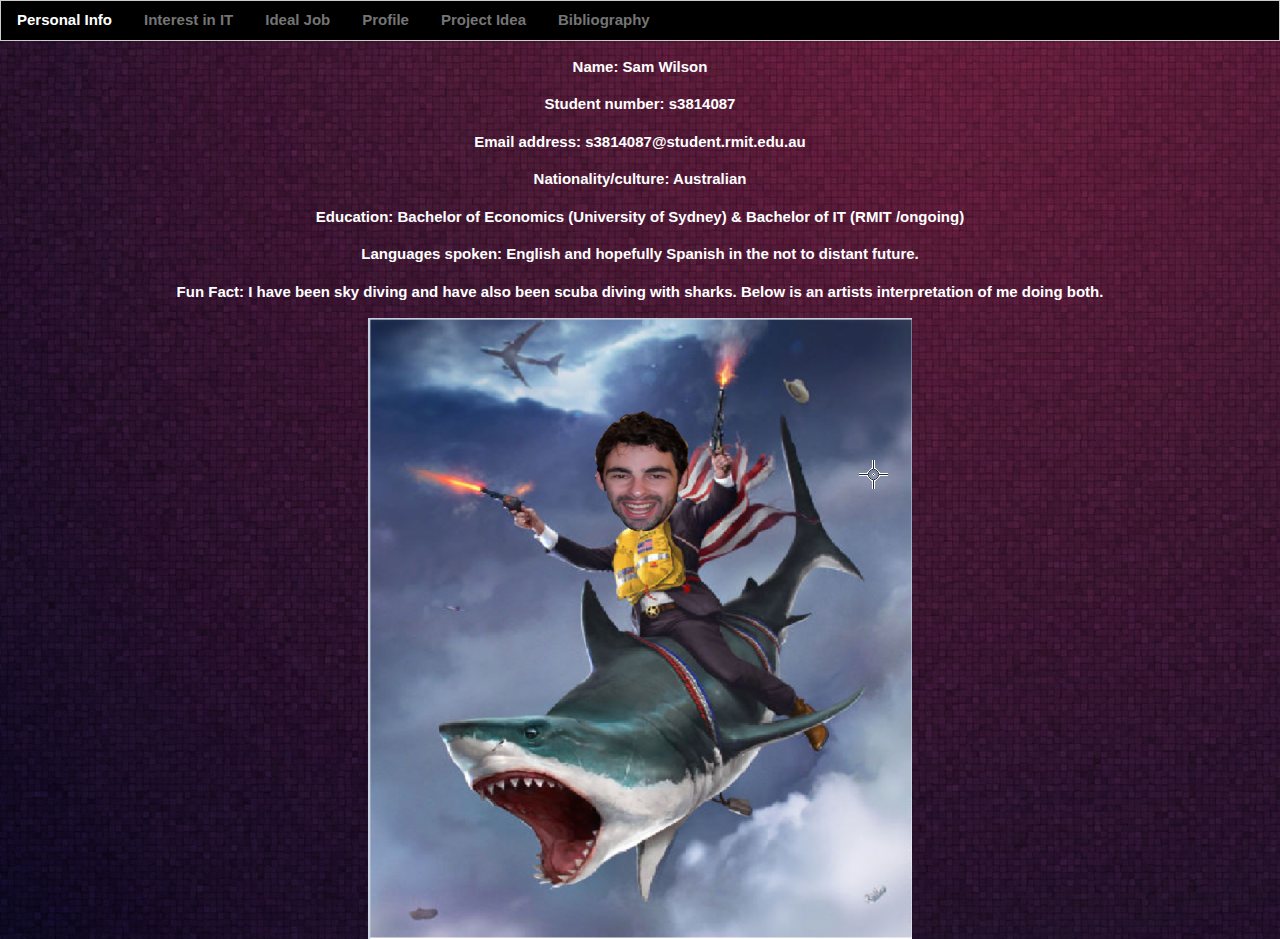
<file: index.html>
<!DOCTYPE html>
<html>
<head>
  <link rel="stylesheet" href="https://www.w3schools.com/w3css/4/w3.css">
  <link rel="stylesheet" href="style.css">
</head>
  
<body>
  
<div class="w3-bar w3-border w3-black">
  <a href="index.html" class="w3-bar-item w3-button">Personal Info</a>
  <a href="interest_in_IT.html" class="w3-bar-item w3-button w3-hover-none w3-text-grey w3-hover-text-white">Interest in IT</a>
  <a href="ideal_job.html" class="w3-bar-item w3-button w3-hover-none w3-text-grey w3-hover-text-white">Ideal Job</a>
  <a href="profile.html" class="w3-bar-item w3-button w3-hover-none w3-text-grey w3-hover-text-white">Profile</a>
  <a href="project_idea.html" class="w3-bar-item w3-button w3-hover-none w3-text-grey w3-hover-text-white">Project Idea</a>
  <a href="bibliography.html" class="w3-bar-item w3-button w3-hover-none w3-text-grey w3-hover-text-white">Bibliography</a>
</div>

<div class="w3-container w3-center">
  <p>Name: Sam Wilson<p>
  <p>Student number: s3814087</p>
  <p>Email address: s3814087@student.rmit.edu.au</p>
  <p>Nationality/culture: Australian</p>
  <p>Education: Bachelor of Economics (University of Sydney) & Bachelor of IT (RMIT /ongoing)</p>  
  <p>Languages spoken: English and hopefully Spanish in the not to distant future.</p>
  <p>Fun Fact: I have been sky diving and have also been scuba diving with sharks. Below is an artists interpretation of me doing both.</p>
  <img src="ProfilePicture.png" alt="Profile picture">
</div>
  


</body>
</html>
</file>
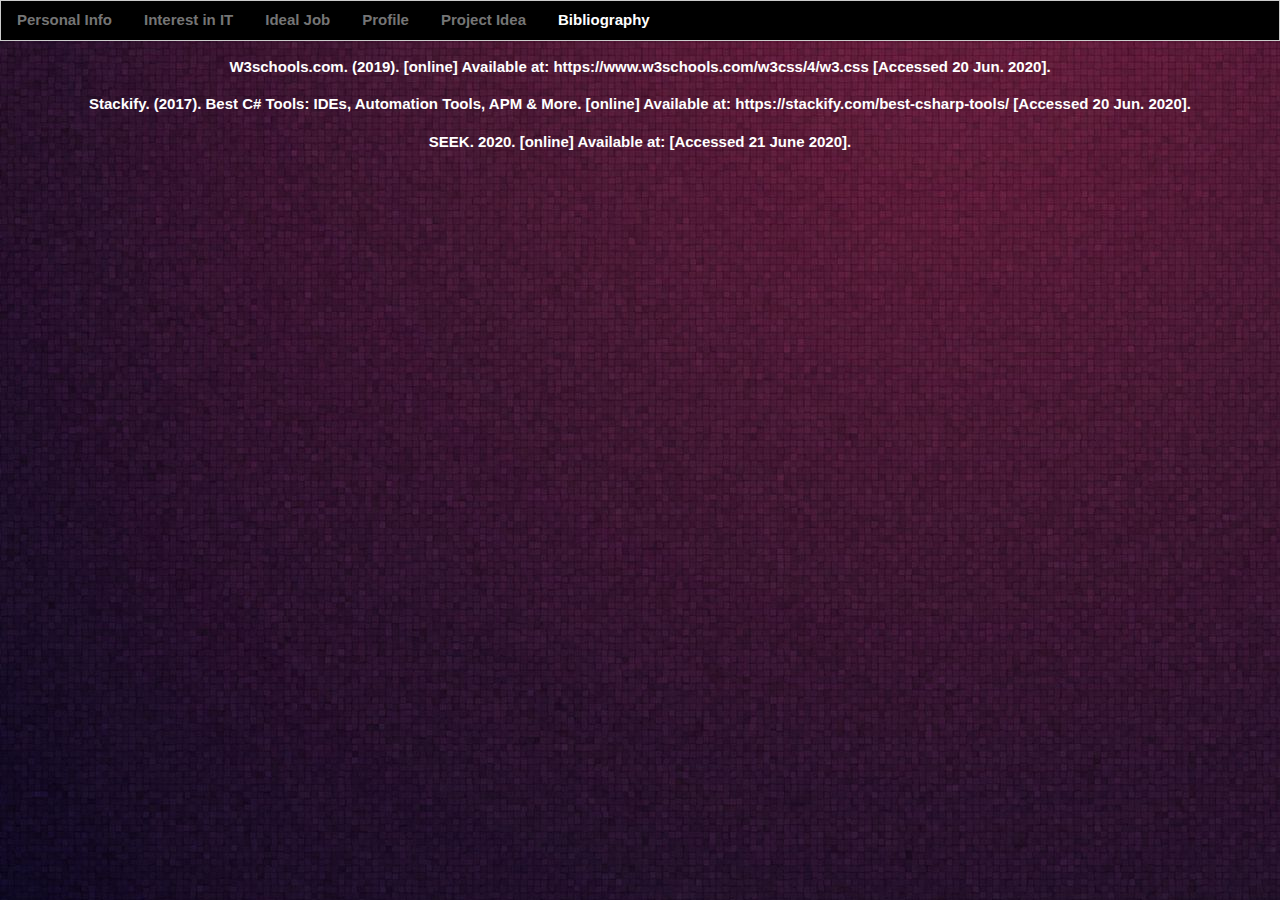
<file: bibliography.html>
<!DOCTYPE html>
<html>
<head>
  <link rel="stylesheet" href="https://www.w3schools.com/w3css/4/w3.css">
  <link rel="stylesheet" href="style.css">
</head>
<body>
  
<div class="w3-bar w3-border w3-black">
  <a href="index.html" class="w3-bar-item w3-button w3-hover-none w3-text-grey w3-hover-text-white">Personal Info</a>  
  <a href="interest_in_IT.html" class="w3-bar-item w3-button w3-hover-none w3-text-grey w3-hover-text-white">Interest in IT</a>
  <a href="ideal_job.html" class="w3-bar-item w3-button w3-hover-none w3-text-grey w3-hover-text-white">Ideal Job</a>
  <a href="profile.html" class="w3-bar-item w3-button w3-hover-none w3-text-grey w3-hover-text-white">Profile</a>
  <a href="project_idea.html" class="w3-bar-item w3-button w3-hover-none w3-text-grey w3-hover-text-white">Project Idea</a>
  <a href="bibliography.html" class="w3-bar-item w3-button">Bibliography</a>
</div>

<div class="w3-container w3-center">
  <p>W3schools.com. (2019). [online] Available at: https://www.w3schools.com/w3css/4/w3.css [Accessed 20 Jun. 2020].</p>
  <p>Stackify. (2017). Best C# Tools: IDEs, Automation Tools, APM & More. [online] Available at: https://stackify.com/best-csharp-tools/ [Accessed 20 Jun. 2020].</p>
  <p>SEEK. 2020. [online] Available at: <https://www.seek.com.au/job/50059167?type=standout#searchRequestToken=63b165ae-6299-4b47-96f4-ac30d8d2b574> [Accessed 21 June 2020].</p>
</div>



</body>
</html>
</file>
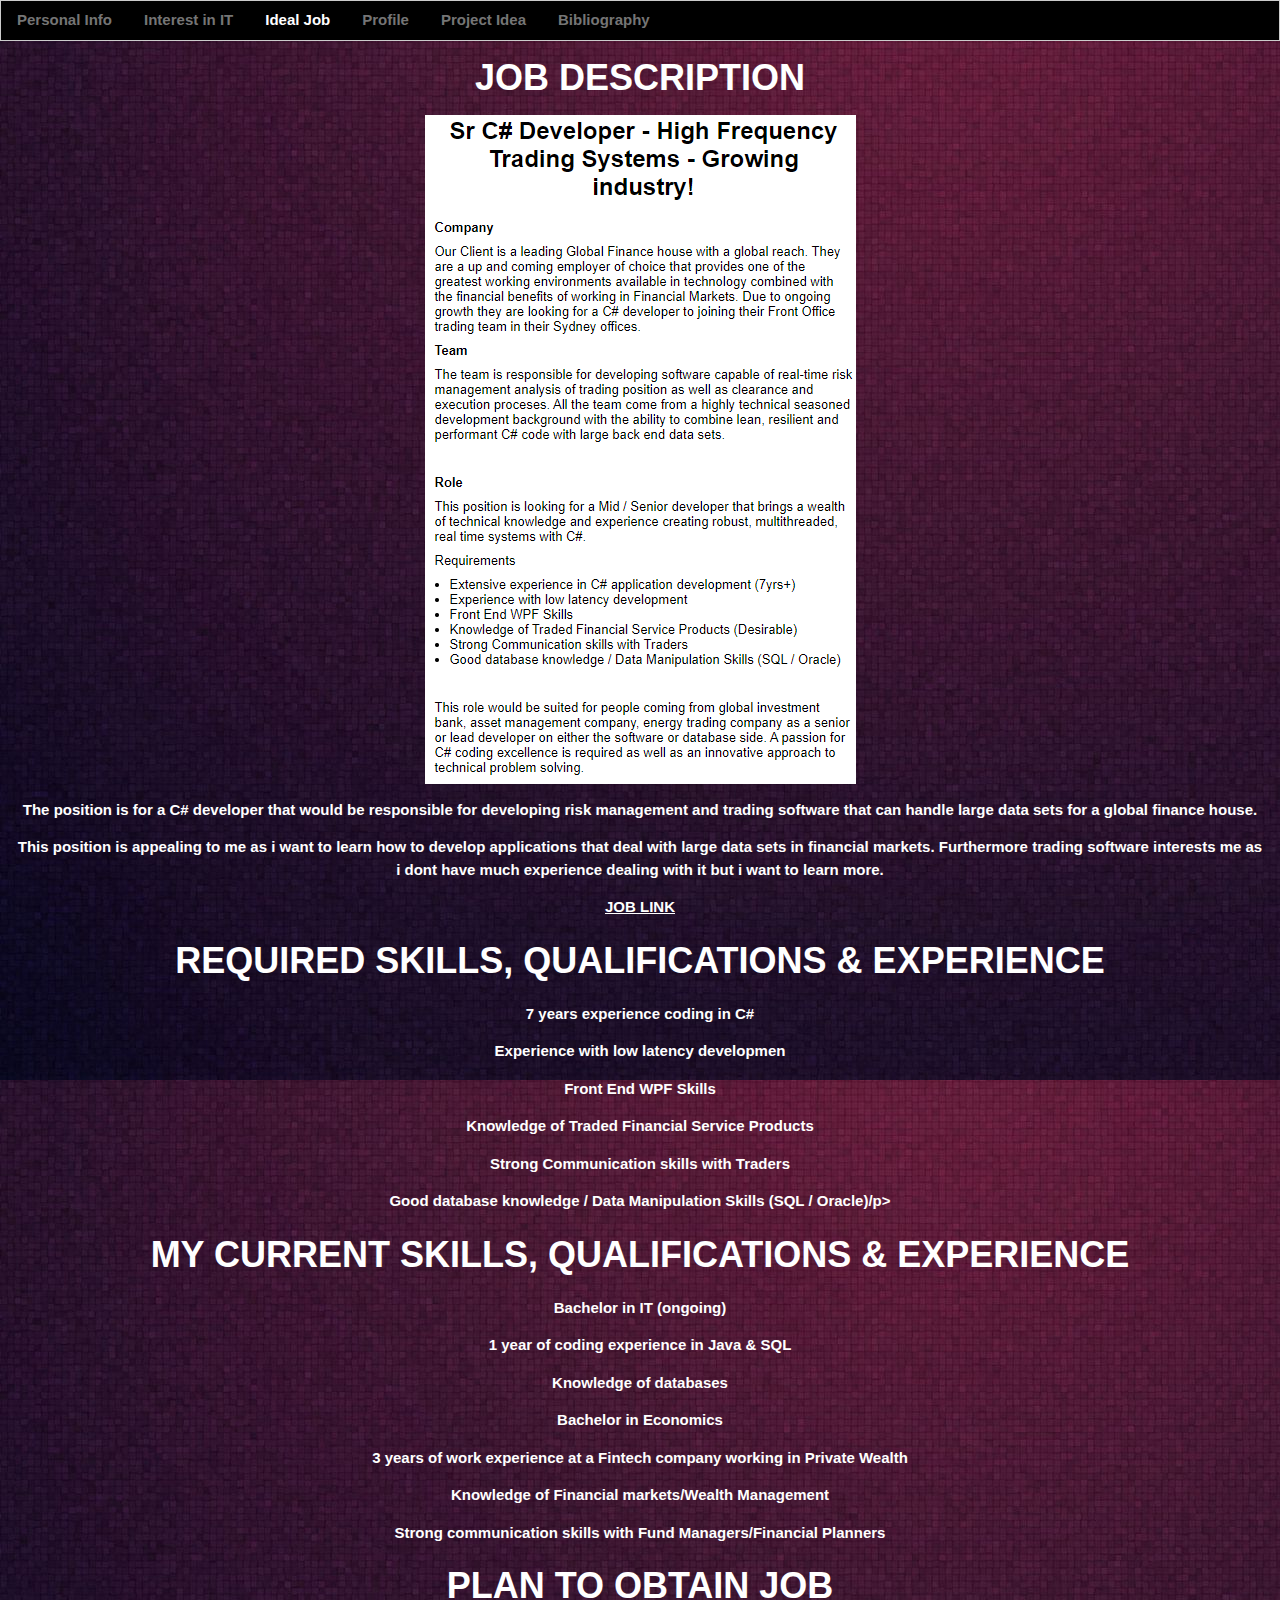
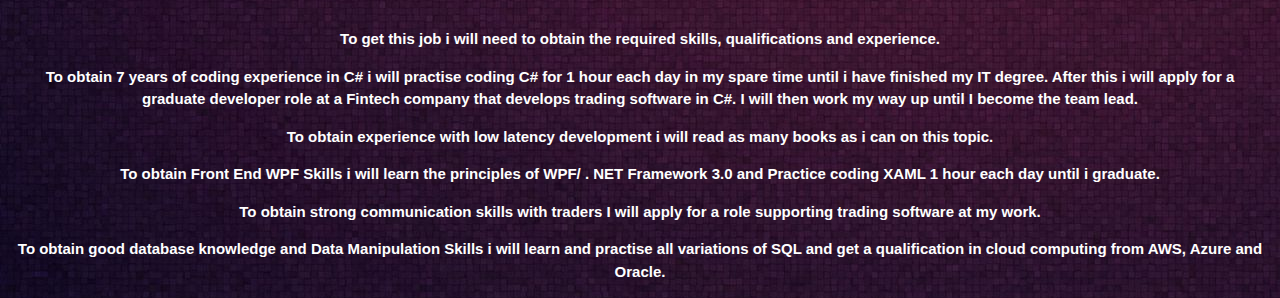
<file: ideal_job.html>
<!DOCTYPE html>
<html>
<head>
  <link rel="stylesheet" href="https://www.w3schools.com/w3css/4/w3.css">
  <link rel="stylesheet" href="style.css">
</head>
<body>
  
<div class="w3-bar w3-border w3-black">
  <a href="index.html" class="w3-bar-item w3-button w3-hover-none w3-text-grey w3-hover-text-white">Personal Info</a>  
  <a href="interest_in_IT.html" class="w3-bar-item w3-button w3-hover-none w3-text-grey w3-hover-text-white">Interest in IT</a>
  <a href="ideal_job.html" class="w3-bar-item w3-button">Ideal Job</a>
  <a href="profile.html" class="w3-bar-item w3-button w3-hover-none w3-text-grey w3-hover-text-white">Profile</a>
  <a href="project_idea.html" class="w3-bar-item w3-button w3-hover-none w3-text-grey w3-hover-text-white">Project Idea</a>
  <a href="bibliography.html" class="w3-bar-item w3-button w3-hover-none w3-text-grey w3-hover-text-white">Bibliography</a>
</div>
<div class="w3-container w3-center">
    <h1>JOB DESCRIPTION</h2>
      <img src="Seek.png" alt="Seek Job">
      <p>The position is for a C# developer that would be responsible for developing risk management and trading software that can handle large data sets for a global finance house.</p>
      <p>This position is appealing to me as i want to learn how to develop applications that deal with large data sets in financial markets. Furthermore trading software interests me as i dont have much experience dealing with it but i want to learn more.</p>
      <p><a href="https://www.seek.com.au/job/50059167?type=standout#searchRequestToken=63b165ae-6299-4b47-96f4-ac30d8d2b574">JOB LINK</a></p>
    <h1>REQUIRED SKILLS, QUALIFICATIONS & EXPERIENCE</h2>
      <p>7 years experience coding in C#</p>
      <p>Experience with low latency developmen</p>
      <p>Front End WPF Skills</p>
      <p>Knowledge of Traded Financial Service Products</p>
      <p>Strong Communication skills with Traders</p>
      <p>Good database knowledge / Data Manipulation Skills (SQL / Oracle)/p>
    <h1>MY CURRENT SKILLS, QUALIFICATIONS & EXPERIENCE</h2>
      <p>Bachelor in IT (ongoing)</p>
      <p>1 year of coding experience in Java & SQL</p>
      <p>Knowledge of databases </p>
      <p>Bachelor in Economics</p>
      <p>3 years of work experience at a Fintech company working in Private Wealth</p>
      <p>Knowledge of Financial markets/Wealth Management </p>
      <p>Strong communication skills with Fund Managers/Financial Planners </p>
    <h1>PLAN TO OBTAIN JOB</h2>
      <p>To get this job i will need to obtain the required skills, qualifications and experience.</p>
      <p>To obtain 7 years of coding experience  in C# i will practise coding C# for 1 hour each day in my spare time until i have finished my IT degree. After this i will apply for a graduate developer role at a Fintech company that develops trading software in C#. I will then work my way up until I become the team lead.</p>
      <p>To obtain experience with low latency development i will read as many books as i can on this topic.</p>
      <p>To obtain Front End WPF Skills i will learn the principles of WPF/ . NET Framework 3.0 and Practice coding XAML 1 hour each day until i graduate.</p>
      <p>To obtain strong communication skills with traders I will apply for a role supporting trading software at my work.</p>
      <p>To obtain good database knowledge and Data Manipulation Skills i will learn and practise all variations of SQL and get a qualification in cloud computing from AWS, Azure and Oracle.</p>
  </div>

</body>
</html>
</file>
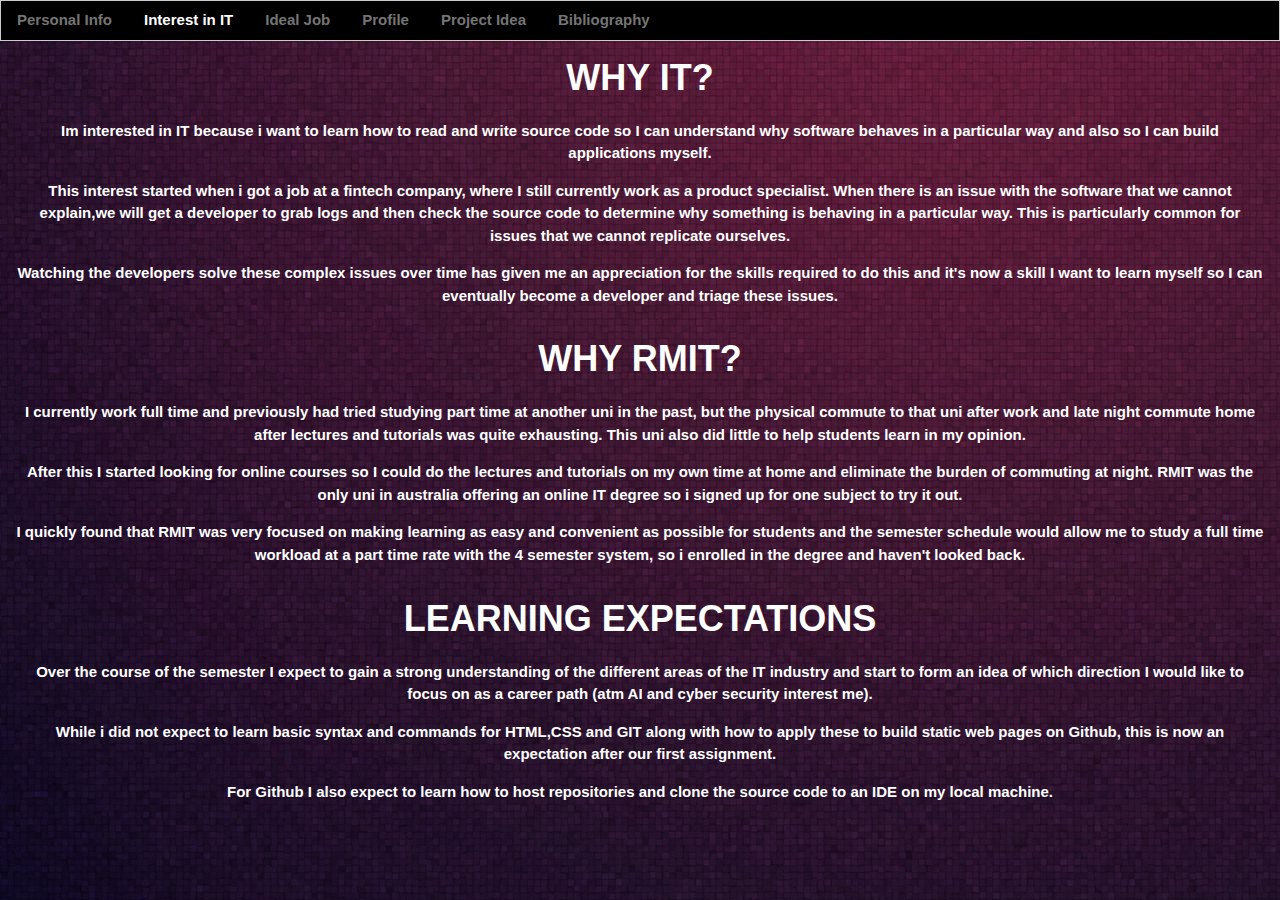
<file: interest_in_IT.html>
<!DOCTYPE html>
<html>
<head>
  <link rel="stylesheet" href="https://www.w3schools.com/w3css/4/w3.css">
  <link rel="stylesheet" href="style.css">
</head>
<body>
  
<div class="w3-bar w3-border w3-black">
  <a href="index.html" class="w3-bar-item w3-button w3-hover-none w3-text-grey w3-hover-text-white">Personal Info</a>
  <a href="interest_in_IT.html" class="w3-bar-item w3-button">Interest in IT</a>
  <a href="ideal_job.html" class="w3-bar-item w3-button w3-hover-none w3-text-grey w3-hover-text-white">Ideal Job</a>
  <a href="profile.html" class="w3-bar-item w3-button w3-hover-none w3-text-grey w3-hover-text-white">Profile</a>
  <a href="project_idea.html" class="w3-bar-item w3-button w3-hover-none w3-text-grey w3-hover-text-white">Project Idea</a>
  <a href="bibliography.html" class="w3-bar-item w3-button w3-hover-none w3-text-grey w3-hover-text-white">Bibliography</a>
</div>
  
<div class="w3-container w3-center">
  <h1>WHY IT?</h1>
  <p>Im interested in IT because i want to learn how to read and write source code so I can understand why software behaves in a particular way and also so I can build applications myself. </p>
  <p>This interest started when i got a job at a fintech company, where I still currently work as a product specialist. When there is an issue with the software that we cannot explain,we will get a developer to grab logs and then check the source code to determine why something is behaving in a particular way. This is particularly common for issues that we cannot replicate ourselves.</p>
  <p>Watching the developers solve these complex issues over time has given me an appreciation for the skills required to do this and it's now a skill I want to learn myself so I can eventually become a developer and triage these issues.</p>
</div>
<div class="w3-container w3-center">
  <h1>WHY RMIT?</h1>
  <p>I currently work full time and previously had tried studying part time at another uni in the past, but the physical commute to that uni after work and late night commute home after lectures and tutorials was quite exhausting. This uni also did little to help students learn in my opinion.</p>
  <p>After this I started looking for online courses so I could do the lectures and tutorials on my own time at home and eliminate the burden of commuting at night. RMIT was the only uni in australia offering an online IT degree so i signed up for one subject to try it out.</p>
  <p> I quickly found that RMIT was very focused on making learning as easy and convenient as possible for students and the  semester schedule would allow me to study a full time workload at a part time rate with the 4 semester system, so i enrolled in the degree and haven't looked back. </p>
</div>
<div class="w3-container w3-center">
  <h1>LEARNING EXPECTATIONS</h1>
  <p>Over the course of the semester I expect to gain a strong understanding of the different areas of the IT industry and start to form an idea of which direction I would like to focus on as a career path (atm AI and cyber security interest me).</p>
  <p>While i did not expect to learn basic syntax and commands for HTML,CSS and GIT along with how to apply these to build static web pages on Github, this is now an expectation after our first assignment.</p>
  <p>For Github I also expect to learn how to host repositories and clone the source code to an IDE on my local machine. </p>
</div>



</body>
</html>
</file>
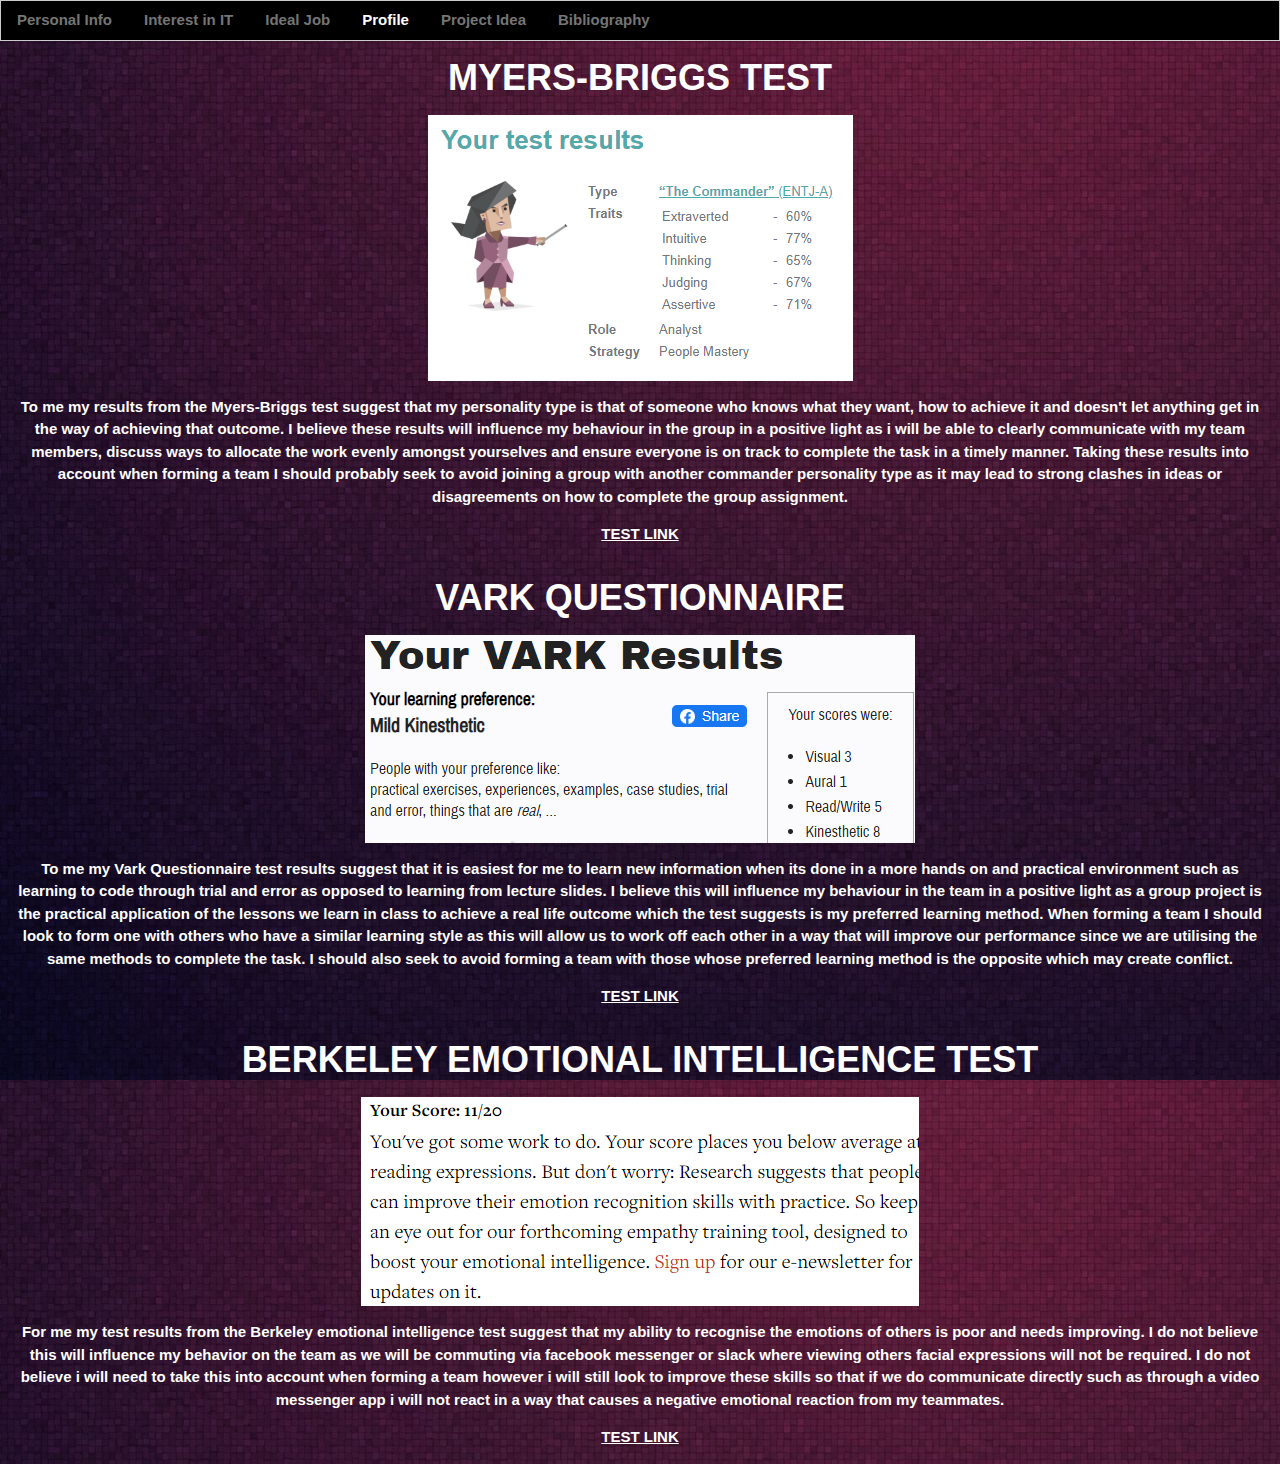
<file: profile.html>
<!DOCTYPE html>
<html>
<head>
  <link rel="stylesheet" href="https://www.w3schools.com/w3css/4/w3.css">
  <link rel="stylesheet" href="style.css">
</head>
<body>
  
<div class="w3-bar w3-border w3-black">
  <a href="index.html" class="w3-bar-item w3-button w3-hover-none w3-text-grey w3-hover-text-white">Personal Info</a>  
  <a href="interest_in_IT.html" class="w3-bar-item w3-button w3-hover-none w3-text-grey w3-hover-text-white">Interest in IT</a>
  <a href="ideal_job.html" class="w3-bar-item w3-button w3-hover-none w3-text-grey w3-hover-text-white">Ideal Job</a>
  <a href="profile.html" class="w3-bar-item w3-button">Profile</a>
  <a href="project_idea.html" class="w3-bar-item w3-button w3-hover-none w3-text-grey w3-hover-text-white">Project Idea</a>
  <a href="bibliography.html" class="w3-bar-item w3-button w3-hover-none w3-text-grey w3-hover-text-white">Bibliography</a>
</div>
<div class="w3-container w3-center">
    <h1>MYERS-BRIGGS TEST</h2>
    <img src="16Personalities.png" alt="16 Personalities Result">
    <p>To me my results from the Myers-Briggs test suggest that my personality type is that of someone who knows what they want, how to achieve it and doesn't let anything get in the way of achieving that outcome. I believe these results will influence my behaviour in the group in a positive light as i will be able to clearly communicate with my team members, discuss ways to allocate the work evenly amongst yourselves and ensure everyone is on track to complete the task in a timely manner. Taking these results into account when forming a team I should probably seek to avoid joining a group with another commander personality type as it may lead to strong clashes in ideas or disagreements on how to complete the group assignment.</p>
    <p><a href="https://www.16personalities.com/free-personality-test">TEST LINK</a></p>
</div>
<div class="w3-container w3-center">
    <h1>VARK QUESTIONNAIRE</h2>
    <img src="VARKQuestionnaire.png" alt="VARK Questionnaire Result">
    <p>To me my Vark Questionnaire test results suggest that it is easiest for me to learn new information when its done in a more hands on and practical environment such as learning to code through trial and error as opposed to learning from lecture slides. I believe this will influence my behaviour in the team in a positive light as a group project is the practical application of the lessons we learn in class to achieve a real life outcome which the test suggests is my preferred learning method. When forming a team I should look to form one with others who have a similar learning style as this will allow us to work off each other in a way that will improve our performance since we are utilising the same methods to complete the task. I should also seek to avoid forming a team with those whose preferred learning method is the opposite which may create conflict.</p>
    <p><a href="https://vark-learn.com/the-vark-questionnaire/">TEST LINK</a></p>
</div>
<div class="w3-container w3-center">
    <h1>BERKELEY EMOTIONAL INTELLIGENCE TEST</h2>
    <img src="EmotionalIntelligence.png" alt="Emotional Intelligence Result">
    <p>For me my test results from the Berkeley emotional intelligence test suggest that my ability to recognise the emotions of others is poor and needs improving. I do not believe this will influence my behavior on the team as we will be commuting via facebook messenger or slack where viewing others facial expressions will not be required. I do not believe i will need to take this into account when forming a team however i will still look to improve these skills so that if we do communicate directly such as through a video messenger app i will not react in a way that causes a negative emotional reaction from my teammates. </p>
    <p><a href="https://greatergood.berkeley.edu/quizzes/ei_quiz/take_quiz">TEST LINK</a></p>
</div>
  
</body>
</html>
</file>
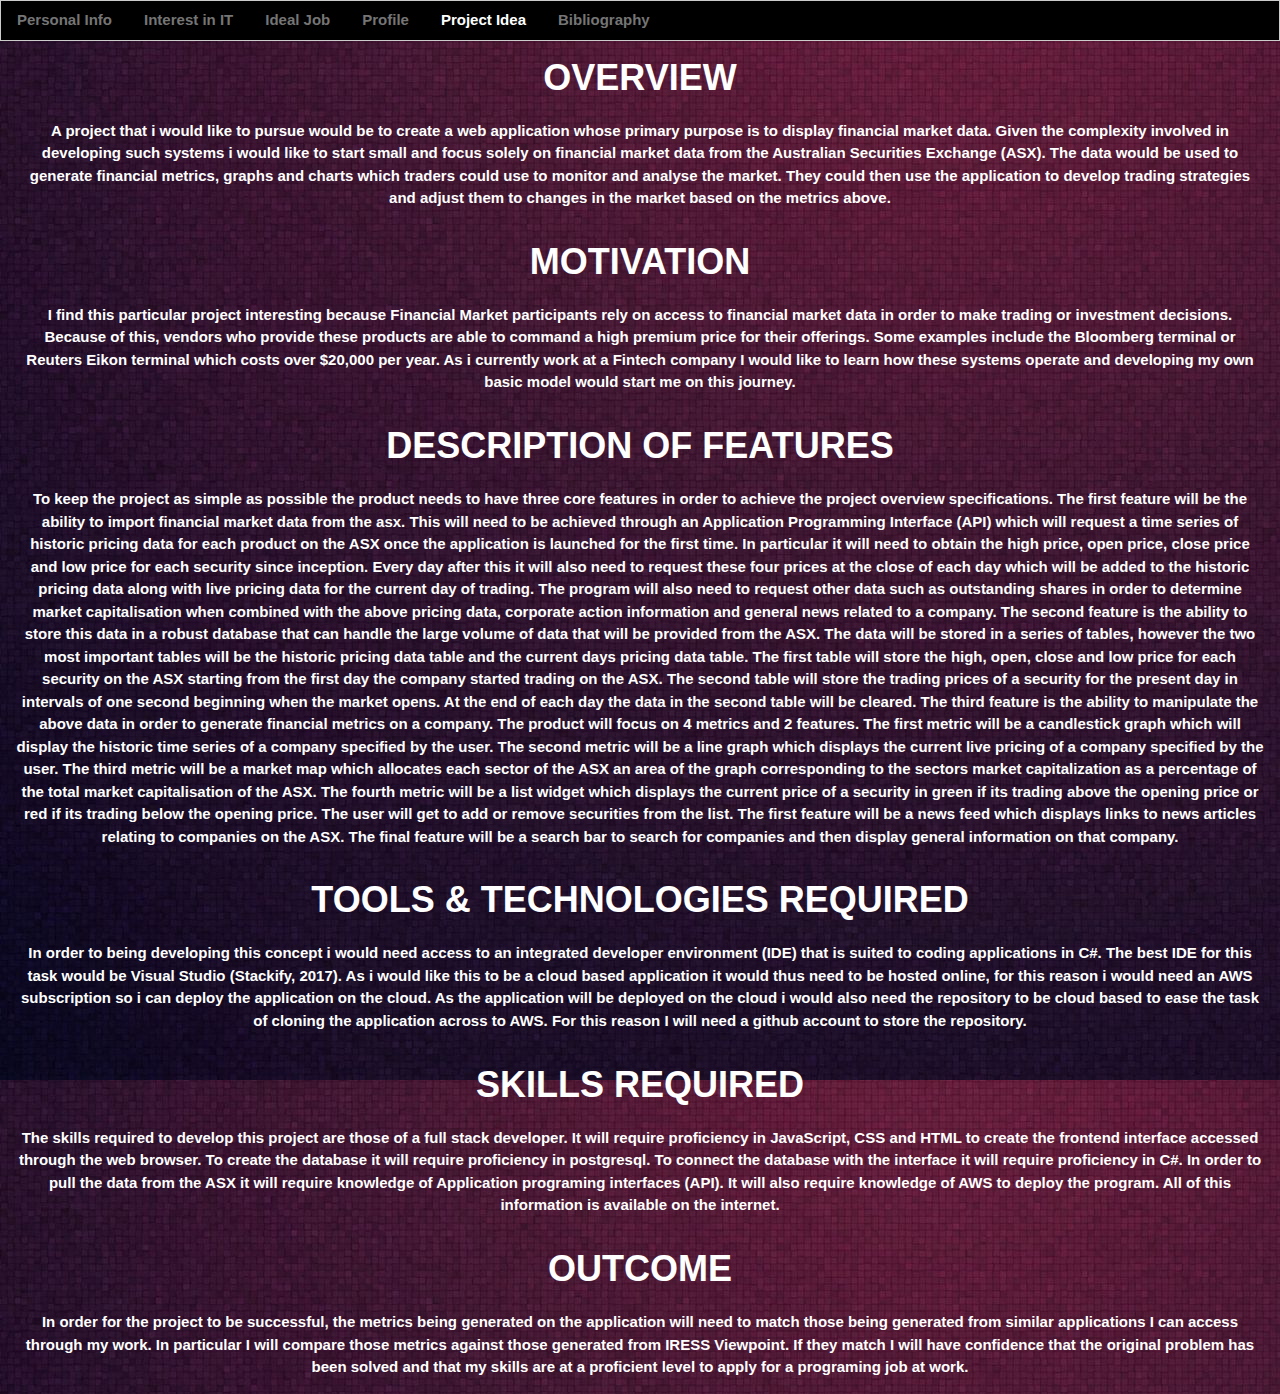
<file: project_idea.html>
<!DOCTYPE html>
<html>
<head>
  <link rel="stylesheet" href="https://www.w3schools.com/w3css/4/w3.css">
  <link rel="stylesheet" href="style.css">
</head>
<body>
  
<div class="w3-bar w3-border w3-black">  
  <a href="index.html" class="w3-bar-item w3-button w3-hover-none w3-text-grey w3-hover-text-white">Personal Info</a>  
  <a href="interest_in_IT.html" class="w3-bar-item w3-button w3-hover-none w3-text-grey w3-hover-text-white">Interest in IT</a>
  <a href="ideal_job.html" class="w3-bar-item w3-button w3-hover-none w3-text-grey w3-hover-text-white">Ideal Job</a>
  <a href="profile.html" class="w3-bar-item w3-button w3-hover-none w3-text-grey w3-hover-text-white">Profile</a>
  <a href="project_idea.html" class="w3-bar-item w3-button">Project Idea</a>
  <a href="bibliography.html" class="w3-bar-item w3-button w3-hover-none w3-text-grey w3-hover-text-white">Bibliography</a>
</div>
<div class="w3-container w3-center">
  <h1>OVERVIEW</h1>
  <p>A project that i would like to pursue would be to create a web application whose primary purpose is to display financial market data. Given the complexity involved in developing such systems i would like to start small and focus solely on financial market data from the Australian Securities Exchange (ASX). The data would be used to generate financial metrics, graphs and charts which traders could use to monitor and analyse the market. They could then use the application to develop trading strategies and adjust them to changes in the market based on the metrics above.</p>
</div>
<div class="w3-container w3-center">
  <h1>MOTIVATION</h1>
  <p>I find this particular project interesting because Financial Market participants rely on access to financial market data in order to make trading or investment decisions. Because of this, vendors who provide these products are able to command a high premium price for their offerings. Some examples include the Bloomberg terminal or Reuters Eikon terminal which costs over $20,000 per year. As i currently work at a Fintech company I would like to learn how these systems operate and developing my own basic model would start me on this journey.</p>
</div>
<div class="w3-container w3-center">
  <h1>DESCRIPTION OF FEATURES</h1>
  <p>To keep the project as simple as possible the product needs to have three core features in order to achieve the project overview specifications. The first feature will be the ability to import financial market data from the asx. This will need to be achieved through an Application Programming Interface (API) which will request a time series of historic pricing data for each product on the ASX once the application is launched for the first time. In particular it will need to obtain the high price, open price, close price and low price for each security since inception. Every day after this it will also need to request these four prices at the close of each day which will be added to the historic pricing data along with live pricing data for the current day of trading. The program will also need to request other data such as outstanding shares in order to determine market capitalisation when combined with the above pricing data, corporate action information and general news related to a company. The second feature is the ability to store this data in a robust database that can handle the large volume of data that will be provided from the ASX. The data will be stored in a series of tables, however the two most important tables will be the historic pricing data table and the current days pricing data table. The first table will store the high, open, close and low price for each security on the ASX starting from the first day the company started trading on the ASX. The second table will store the trading prices of a security for the present day in intervals of one second beginning when the market opens. At the end of each day the data in the second table will be cleared. The third feature is the ability to manipulate the above data in order to generate financial metrics on a company. The product will focus on 4 metrics and 2 features. The first metric will be a candlestick graph which will display the historic time series of a company specified by the user. The second metric will be a line graph which displays the current live pricing of a company specified by the user. The third metric will be a market map which allocates each sector of the ASX an area of the graph corresponding to the sectors market capitalization as a percentage of the total market capitalisation of the ASX. The fourth metric will be a list widget which displays the current price of a security in green if its trading above the opening price or red if its trading below the opening price. The user will get to add or remove securities from the list. The first feature will be a news feed which displays links to news articles relating to companies on the ASX. The final feature will be a search bar to search for companies and then display general information on that company.</p>
</div>
<div class="w3-container w3-center">
  <h1>TOOLS & TECHNOLOGIES REQUIRED</h1>
  <p>In order to being developing this concept i would need access to an integrated developer environment (IDE) that is suited to coding applications in C#. The best IDE for this task would be Visual Studio (Stackify, 2017). As i would like this to be a cloud based application it would thus need to be hosted online, for this reason i would need an AWS subscription so i can deploy the application on the cloud. As the application will be deployed on the cloud i would also need the repository to be cloud based to ease the task of cloning the application across to AWS. For this reason I will need a github account to store the repository. </p>
</div>
<div class="w3-container w3-center">
  <h1>SKILLS REQUIRED</h1>
  <p>The skills required to develop this project are those of a full stack developer. It will require proficiency in  JavaScript, CSS and HTML to create the frontend interface accessed through the web browser. To create the database it will require proficiency in postgresql. To connect the database with the interface it will require proficiency in C#. In order to pull the data from the ASX it will require knowledge of Application programing interfaces (API). It will also require knowledge of AWS to deploy the program. All of this information is available on the internet.</p>
</div>
<div class="w3-container w3-center">
  <h1>OUTCOME</h1>
  <p>In order for the project to be successful, the metrics being generated on the application will need to match those being generated from similar applications I can access through my work. In particular I will compare those metrics against those generated from IRESS Viewpoint. If they match I will have confidence that the original problem has been solved and that my skills are at a proficient level to apply for a programing job at work. </p>
</div>

</body>
</html>
</file>
<file: style.css>
body {
        background-image: url("ShadowBackground.jpg")
      }
 
h1, p, ul, li, a {
       color: white;
       font-weight: bold;
      }
</file>
